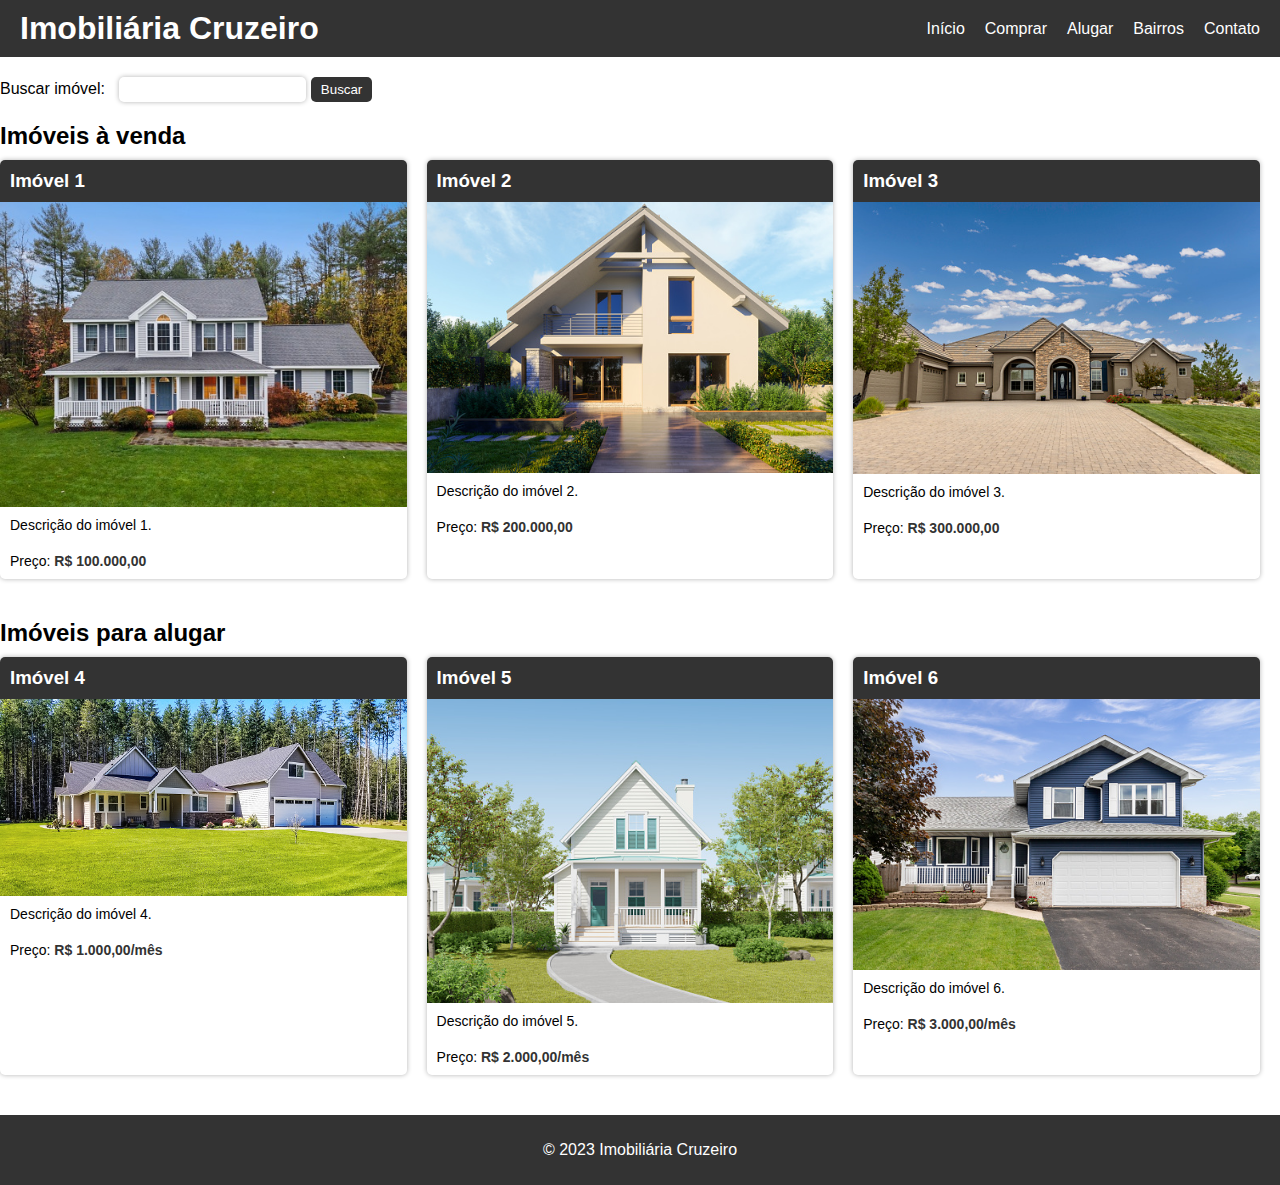
<file: Trabalho 2/index.html>
<!DOCTYPE html>
<html lang="pt-br">
<head>
    <meta charset="UTF-8">
    <meta name="viewport" content="width=device-width, initial-scale=1.0">
	<title>Imobiliária Cruzeiro</title>
    <link rel="stylesheet" href="style.css">
</head>
<body>
	<header>
		<h1>Imobiliária Cruzeiro</h1>
		<nav>
			<ul>
				<li><a href="index.html">Início</a></li>
				<li><a href="comprar.html">Comprar</a></li>
				<li><a href="alugar.html">Alugar</a></li>
				<li><a href="bairros.html">Bairros</a></li>
				<li><a href="contato.html">Contato</a></li>
			</ul>
		</nav>
	</header>

	<main>
		<form action="#" method="get">
			<label for="busca">Buscar imóvel:</label>
			<input type="search" id="busca" name="busca">
			<button type="submit">Buscar</button>
		</form>

		<section>
			<h2>Imóveis à venda</h2>
			<ul>
				<li>
					<h3>Imóvel 1</h3>
					<img src="imagem/imovel1.jpg" alt="Imagem do imóvel 1">
					<p>Descrição do imóvel 1.</p>
					<p>Preço: <span class="preco">R$ 100.000,00</span></p>
				</li>
				<li>
					<h3>Imóvel 2</h3>
					<img src="imagem/imovel2.jpg" alt="Imagem do imóvel 2">
					<p>Descrição do imóvel 2.</p>
					<p>Preço: <span class="preco">R$ 200.000,00</span></p>
				</li>
				<li>
					<h3>Imóvel 3</h3>
					<img src="imagem/imovel3.jpg" alt="Imagem do imóvel 3">
					<p>Descrição do imóvel 3.</p>
					<p>Preço: <span class="preco">R$ 300.000,00</span></p>
				</li>
			</ul>
		</section>
		
		<section>
			<h2>Imóveis para alugar</h2>
			<ul>
				<li>
					<h3>Imóvel 4</h3>
					<img src="imagem/imovel4.jpg" alt="Imagem do imóvel 4">
					<p>Descrição do imóvel 4.</p>
					<p>Preço: <span class="preco">R$ 1.000,00/mês</span></p>
				</li>
				<li>
					<h3>Imóvel 5</h3>
					<img src="imagem/imovel5.jpg" alt="Imagem do imóvel 5">
					<p>Descrição do imóvel 5.</p>
					<p>Preço: <span class="preco">R$ 2.000,00/mês
                    </span></p>
                </li>
                <li>
                <h3>Imóvel 6</h3>
                <img src="imagem/imovel6.jpg" alt="Imagem do imóvel 6">
                <p>Descrição do imóvel 6.</p>
                <p>Preço: <span class="preco">R$ 3.000,00/mês</span></p>
                </li>
                </ul>
                </section>
                </main>
                <footer>
                    <p>&copy; 2023 Imobiliária Cruzeiro</p>
                </footer>
            </body>
            </html>
</file>
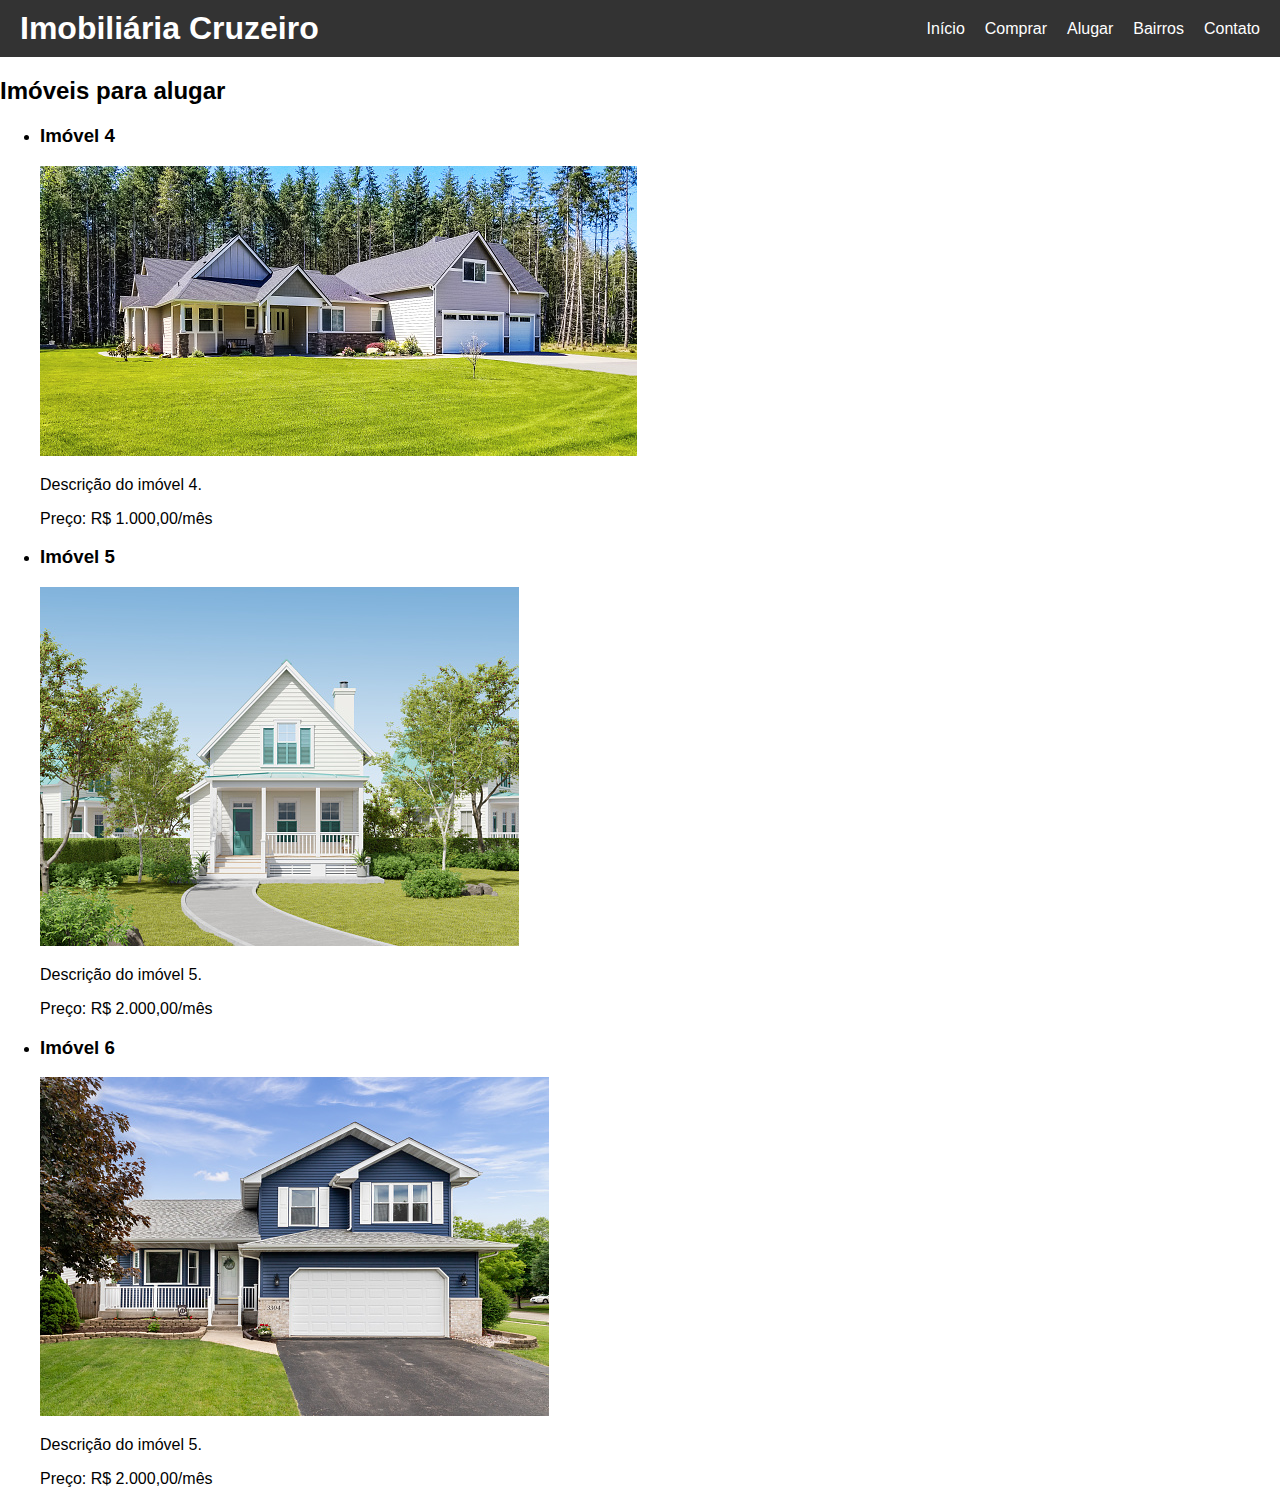
<file: Trabalho 2/alugar.html>
<!DOCTYPE html>
<html lang="pt-br">
<head>
    <meta charset="UTF-8">
    <meta name="viewport" content="width=device-width, initial-scale=1.0">
    <title>Alugar - Imobiliária Cruzeiro</title>
    <link href="style.css" rel="stylesheet">
</head>
<body>
<header>
    <h1>Imobiliária Cruzeiro</h1>
    <nav>
        <ul>
            <li><a href="index.html">Início</a></li>
            <li><a href="comprar.html">Comprar</a></li>
            <li><a href="alugar.html">Alugar</a></li>
            <li><a href="bairros.html">Bairros</a></li>
            <li><a href="contato.html">Contato</a></li>
        </ul>
    </nav>
</header>

<main>
    <h2>Imóveis para alugar</h2>
    <ul>
        <li>
            <h3>Imóvel 4</h3>
            <img src="imagem/imovel4.jpg" alt="Imagem do imóvel 4">
            <p>Descrição do imóvel 4.</p>
            <p>Preço: <span class="preco">R$ 1.000,00/mês</span></p>
        </li>
        <li>
            <h3>Imóvel 5</h3>
            <img src="imagem/imovel5.jpg" alt="Imagem do imóvel 5">
            <p>Descrição do imóvel 5.</p>
            <p>Preço: <span class="preco">R$ 2.000,00/mês</span></p>
        </li>
        <li>
            <h3>Imóvel 6</h3>
            <img src="imagem/imovel6.jpg" alt="Imagem do imóvel 5">
            <p>Descrição do imóvel 5.</p>
            <p>Preço: <span class="preco">R$ 2.000,00/mês</span></p>
        </li>
    </ul>
</main>
</body>
</html>
</file>
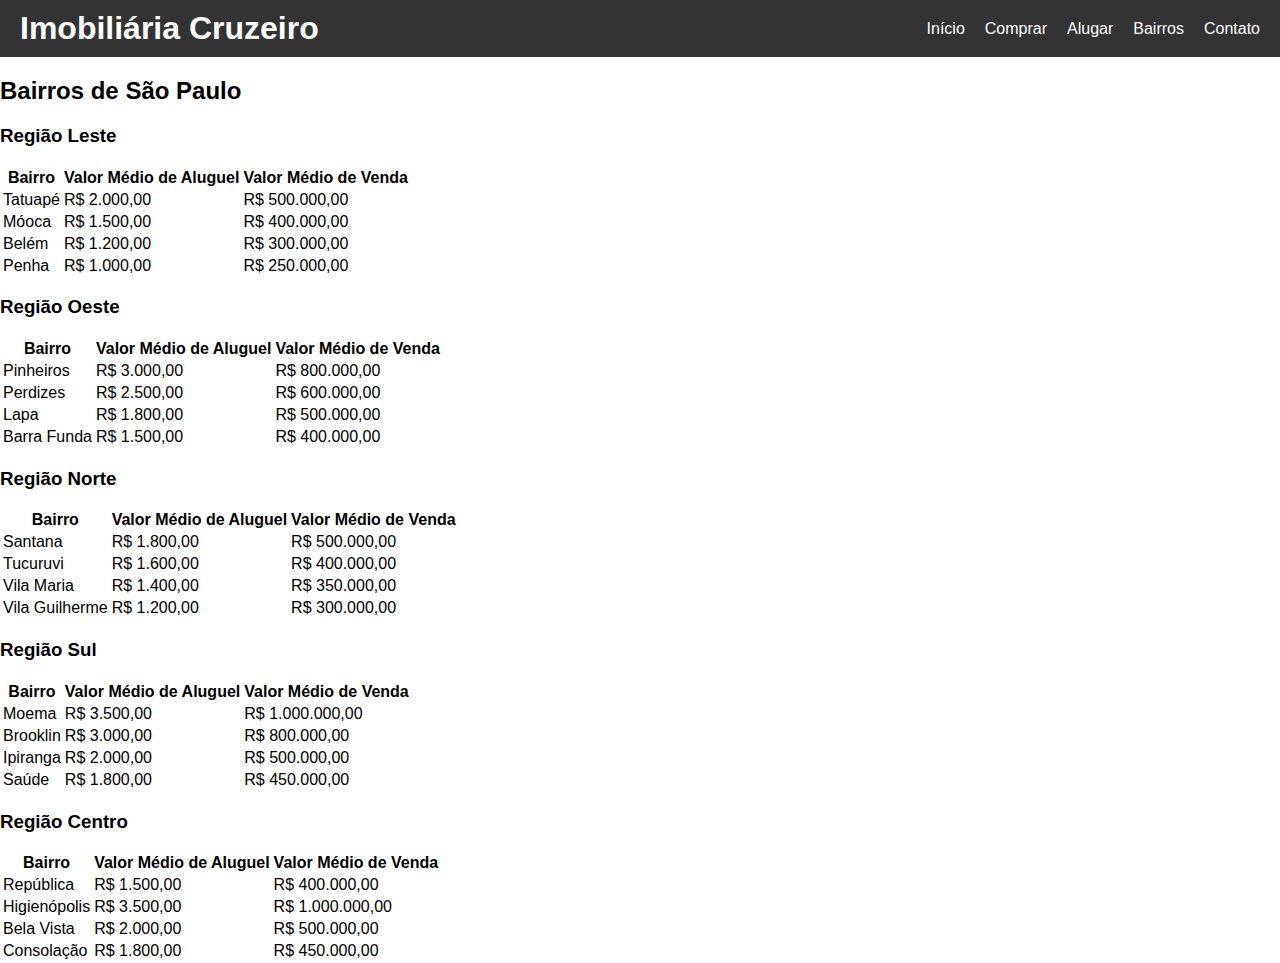
<file: Trabalho 2/bairros.html>
<!DOCTYPE html>
<html lang="pt-br">
<head>
    <meta charset="UTF-8">
    <meta name="viewport" content="width=device-width, initial-scale=1.0">
    <title>Bairros - Imobiliária Cruzeiro</title>
    <link href="style.css" rel="stylesheet">
</head>
<body>
<header>
    <h1>Imobiliária Cruzeiro</h1>
    <nav>
        <ul>
            <li><a href="index.html">Início</a></li>
            <li><a href="comprar.html">Comprar</a></li>
            <li><a href="alugar.html">Alugar</a></li>
            <li><a href="bairros.html">Bairros</a></li>
            <li><a href="contato.html">Contato</a></li>
        </ul>
    </nav>
</header>

<main>
    <h2>Bairros de São Paulo</h2>
    
    <h3>Região Leste</h3>
    <table>
        <thead>
            <tr>
                <th>Bairro</th>
                <th>Valor Médio de Aluguel</th>
                <th>Valor Médio de Venda</th>
            </tr>
        </thead>
        <tbody>
            <tr>
                <td>Tatuapé</td>
                <td>R$ 2.000,00</td>
                <td>R$ 500.000,00</td>
            </tr>
            <tr>
                <td>Móoca</td>
                <td>R$ 1.500,00</td>
                <td>R$ 400.000,00</td>
            </tr>
            <tr>
                <td>Belém</td>
                <td>R$ 1.200,00</td>
                <td>R$ 300.000,00</td>
            </tr>
            <tr>
                <td>Penha</td>
                <td>R$ 1.000,00</td>
                <td>R$ 250.000,00</td>
            </tr>
        </tbody>
    </table>
    
    <h3>Região Oeste</h3>
    <table>
        <thead>
            <tr>
                <th>Bairro</th>
                <th>Valor Médio de Aluguel</th>
                <th>Valor Médio de Venda</th>
            </tr>
        </thead>
        <tbody>
            <tr>
                <td>Pinheiros</td>
                <td>R$ 3.000,00</td>
                <td>R$ 800.000,00</td>
            </tr>
            <tr>
                <td>Perdizes</td>
                <td>R$ 2.500,00</td>
                <td>R$ 600.000,00</td>
            </tr>
            <tr>
                <td>Lapa</td>
                <td>R$ 1.800,00</td>
                <td>R$ 500.000,00</td>
            </tr>
            <tr>
                <td>Barra Funda</td>
                <td>R$ 1.500,00</td>
                <td>R$ 400.000,00</td>
            </tr>
        </tbody>
    </table>
    
    <h3>Região Norte</h3>
    <table>
        <thead>
            <tr>
                <th>Bairro</th>
                <th>Valor Médio de Aluguel</th>
                <th>Valor Médio de Venda</th>
            </tr>
        </thead>
        <tbody>
            <tr>
                <td>Santana</td>
                <td>R$ 1.800,00</td>
                <td>R$ 500.000,00</td>
            </tr>
            <tr>
                <td>Tucuruvi</td>
                <td>R$ 1.600,00</td>
                <td>R$ 400.000,00</td>
            </tr>
            <tr>
                <td>Vila Maria</td>
                <td>R$ 1.400,00</td>
                <td>R$ 350.000,00</td>
            </tr>
            <tr>
                <td>Vila Guilherme</td>
                <td>R$ 1.200,00</td>
                <td>R$ 300.000,00</td>
            </tr>
        </tbody>
    </table>

    <h3>Região Sul</h3>
    <table>
        <thead>
            <tr>
                <th>Bairro</th>
                <th>Valor Médio de Aluguel</th>
                <th>Valor Médio de Venda</th>
            </tr>
        </thead>
        <tbody>
            <tr>
                <td>Moema</td>
                <td>R$ 3.500,00</td>
                <td>R$ 1.000.000,00</td>
            </tr>
            <tr>
                <td>Brooklin</td>
                <td>R$ 3.000,00</td>
                <td>R$ 800.000,00</td>
            </tr>
            <tr>
                <td>Ipiranga</td>
                <td>R$ 2.000,00</td>
                <td>R$ 500.000,00</td>
            </tr>
            <tr>
                <td>Saúde</td>
                <td>R$ 1.800,00</td>
                <td>R$ 450.000,00</td>
            </tr>
        </tbody>
    </table>

    <h3>Região Centro</h3>
    <table>
        <thead>
            <tr>
                <th>Bairro</th>
                <th>Valor Médio de Aluguel</th>
                <th>Valor Médio de Venda</th>
            </tr>
        </thead>
        <tbody>
            <tr>
                <td>República</td>
                <td>R$ 1.500,00</td>
                <td>R$ 400.000,00</td>
            </tr>
            <tr>
                <td>Higienópolis</td>
                <td>R$ 3.500,00</td>
                <td>R$ 1.000.000,00</td>
            </tr>
            <tr>
                <td>Bela Vista</td>
                <td>R$ 2.000,00</td>
                <td>R$ 500.000,00</td>
            </tr>
            <tr>
                <td>Consolação</td>
                <td>R$ 1.800,00</td>
                <td>R$ 450.000,00</td>
            </tr>
        </tbody>
    </table>
</body>
</html>
</file>
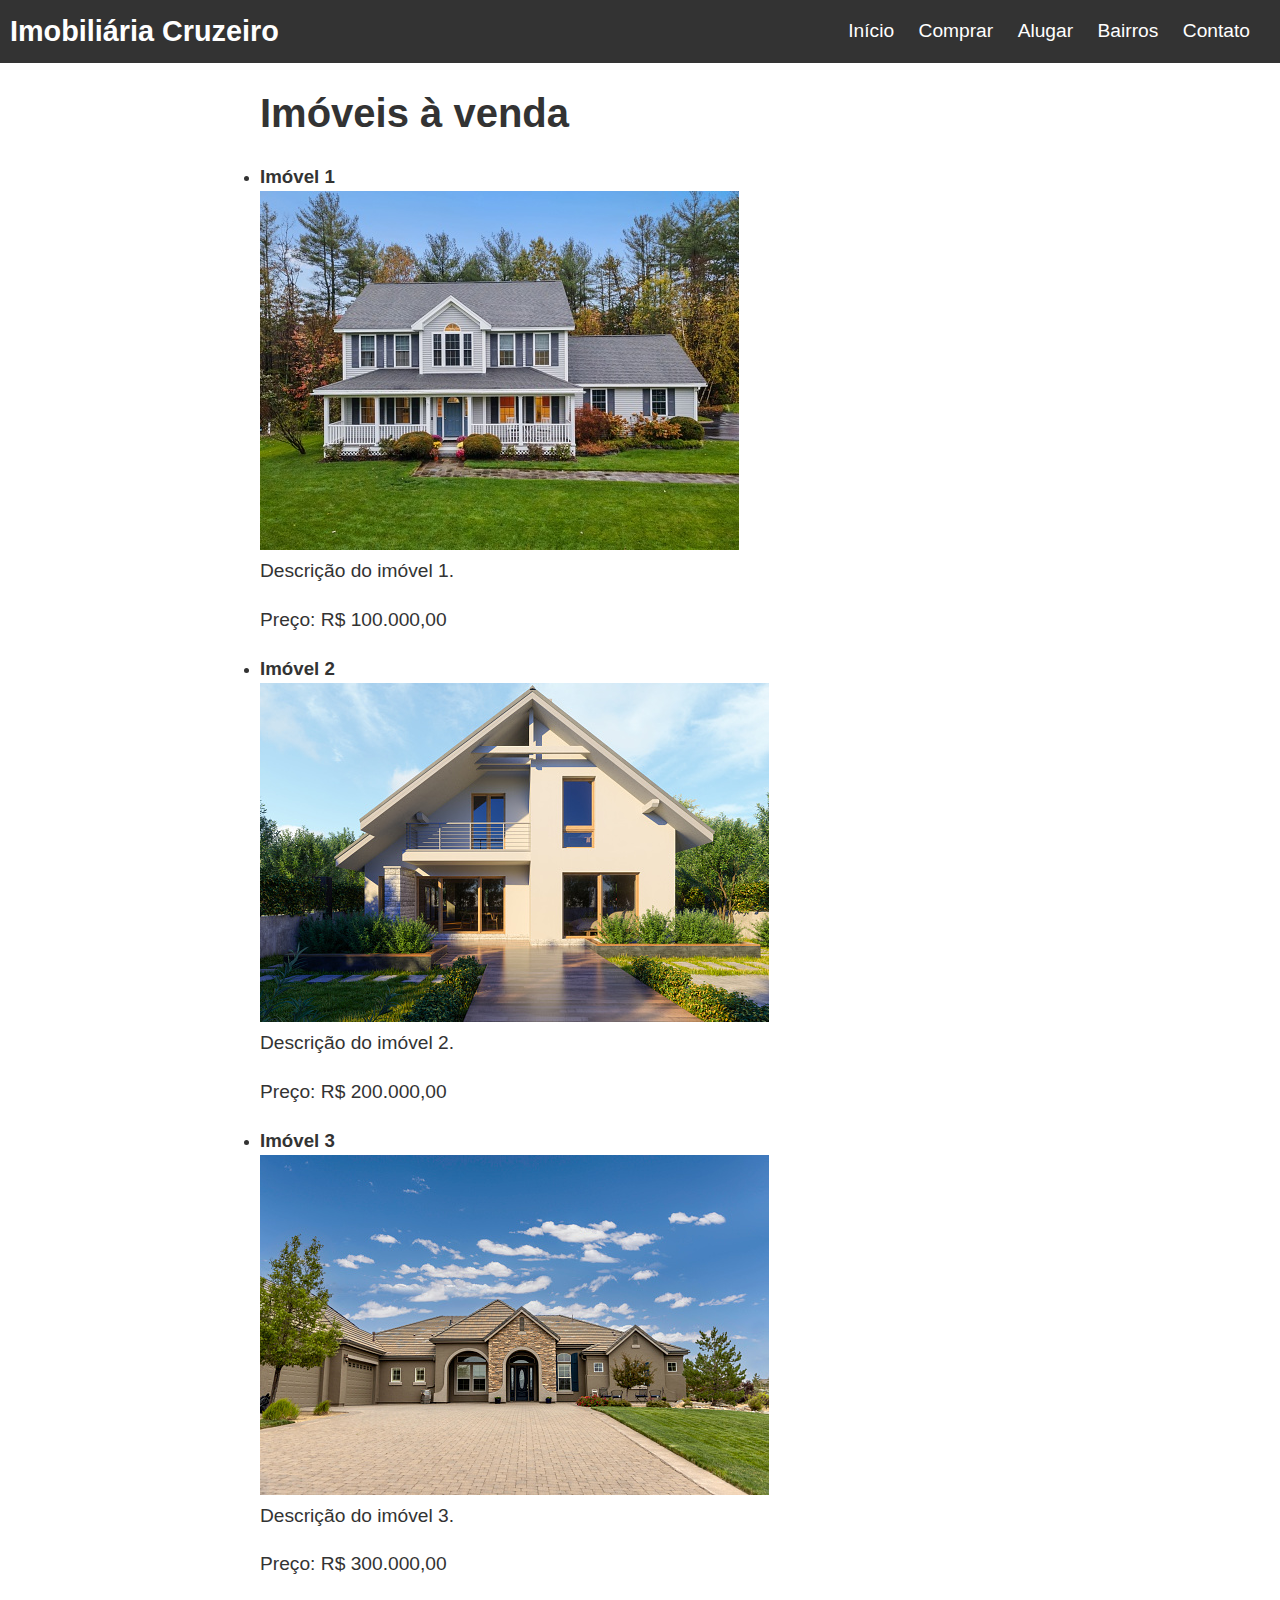
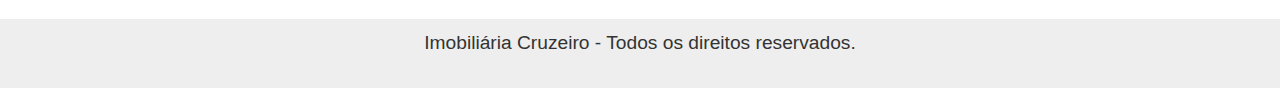
<file: Trabalho 2/comprar.html>
<!DOCTYPE html>
<html lang="pt-br">
<head>
    <meta charset="UTF-8">
    <meta name="viewport" content="width=device-width, initial-scale=1.0">
    <title>Comprar - Imobiliária Cruzeiro</title>
    <link href="comprar.css" rel="stylesheet">
</head>
<body>
<header>
    <h1>Imobiliária Cruzeiro</h1>
    <nav>
        <ul>
            <li><a href="index.html">Início</a></li>
            <li><a href="comprar.html">Comprar</a></li>
            <li><a href="alugar.html">Alugar</a></li>
            <li><a href="bairros.html">Bairros</a></li>
            <li><a href="contato.html">Contato</a></li>
        </ul>
    </nav>
</header>

<main>
    <h2>Imóveis à venda</h2>
    <ul>
        <li>
            <h3>Imóvel 1</h3>
            <img src="imagem/imovel1.jpg" alt="Imagem do imóvel 1">
            <p>Descrição do imóvel 1.</p>
            <p>Preço: R$ 100.000,00</p>
        </li>
        <li>
            <h3>Imóvel 2</h3>
            <img src="imagem/imovel2.jpg" alt="Imagem do imóvel 2">
            <p>Descrição do imóvel 2.</p>
            <p>Preço: R$ 200.000,00</p>
        </li>
        <li>
            <h3>Imóvel 3</h3>
            <img src="imagem/imovel3.jpg" alt="Imagem do imóvel 3">
            <p>Descrição do imóvel 3.</p>
            <p>Preço: R$ 300.000,00</p>
        </li>
    </ul>
</main>

<footer>
    <p>Imobiliária Cruzeiro - Todos os direitos reservados.</p>
</footer>
</body>
</html>
</file>
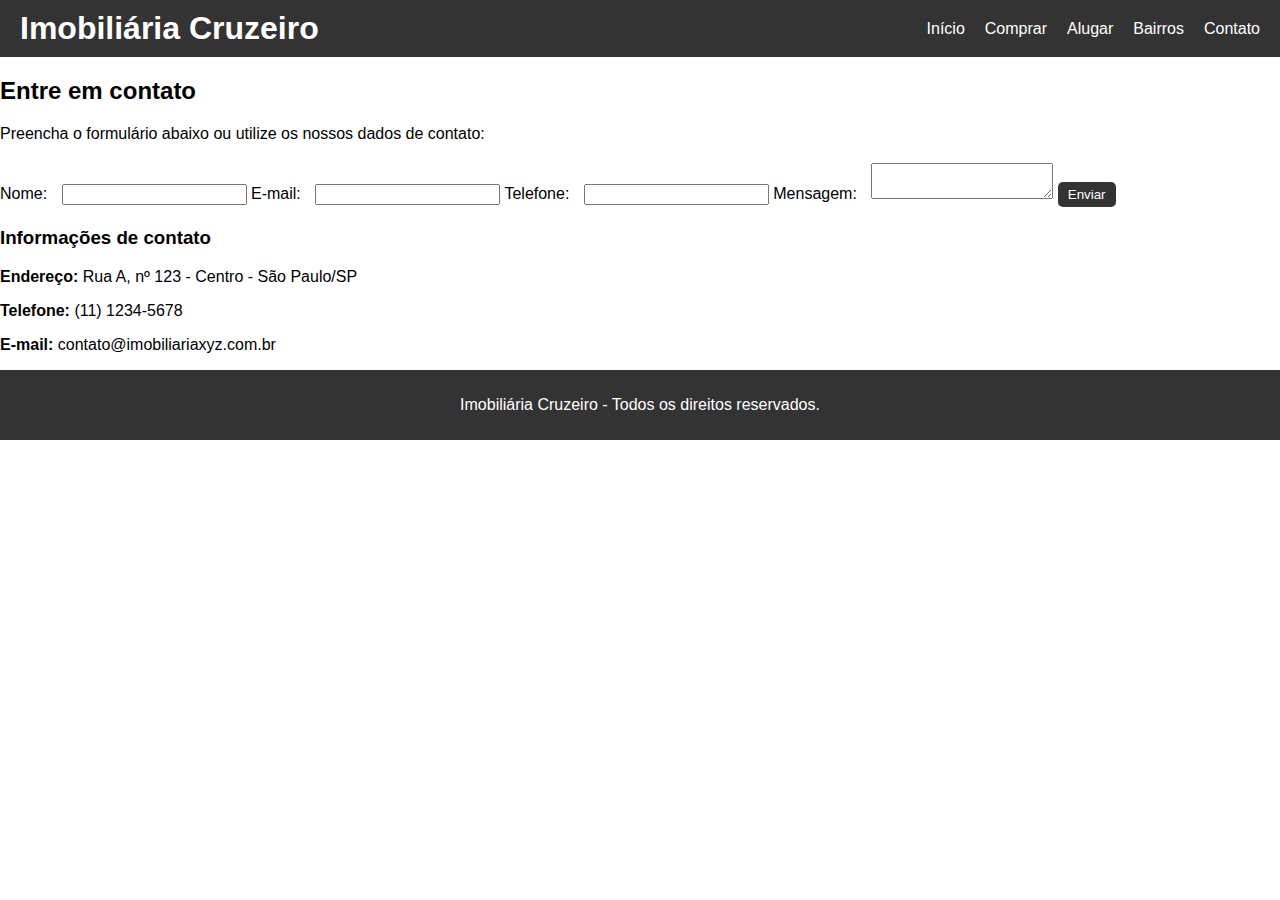
<file: Trabalho 2/contato.html>
<!DOCTYPE html>
<html lang="pt-br">
<head>
	<meta charset="UTF-8">
    <meta name="viewport" content="width=device-width, initial-scale=1.0">
	<title>Imobiliária Cruzeiro - Contato</title>
	<link href="style.css" rel="stylesheet">
</head>
<body>
	<header>
		<h1>Imobiliária Cruzeiro</h1>
		<nav>
			<ul>
				<li><a href="index.html">Início</a></li>
				<li><a href="comprar.html">Comprar</a></li>
				<li><a href="alugar.html">Alugar</a></li>
				<li><a href="bairros.html">Bairros</a></li>
				<li><a href="contato.html">Contato</a></li>
			</ul>
		</nav>
	</header>

	<main>
		<h2>Entre em contato</h2>
		<p>Preencha o formulário abaixo ou utilize os nossos dados de contato:</p>
		<div class="form-container">
			<form>
				<label for="nome">Nome:</label>
				<input type="text" id="nome" name="nome" required>

				<label for="email">E-mail:</label>
				<input type="email" id="email" name="email" required>

				<label for="telefone">Telefone:</label>
				<input type="tel" id="telefone" name="telefone" required>

				<label for="mensagem">Mensagem:</label>
				<textarea id="mensagem" name="mensagem" required></textarea>

				<button type="submit">Enviar</button>
			</form>

			<div class="contact-info">
				<h3>Informações de contato</h3>
				<p><strong>Endereço:</strong> Rua A, nº 123 - Centro - São Paulo/SP</p>
				<p><strong>Telefone:</strong> (11) 1234-5678</p>
				<p><strong>E-mail:</strong> contato@imobiliariaxyz.com.br</p>
			</div>
		</div>
	</main>

	<footer>
		<p>Imobiliária Cruzeiro - Todos os direitos reservados.</p>
	</footer>
</body>
</html>
</file>
<file: Trabalho 2/style.css>
/* Estilos para o corpo da página */
body {
    font-family: Arial, sans-serif;
    margin: 0;
    padding: 0;
  }
  
  /* Estilos para o cabeçalho da página */
  header {
    background-color: #333;
    color: #fff;
    display: flex;
    justify-content: space-between;
    align-items: center;
    padding: 10px 20px;
  }
  
  header h1 {
    margin: 0;
  }
  
  nav ul {
    list-style: none;
    margin: 0;
    padding: 0;
    display: flex;
  }
  
  nav li {
    margin-left: 20px;
  }
  
  nav a {
    color: #fff;
    text-decoration: none;
  }
  
  /* Estilos para o formulário de busca */
  form {
    margin: 20px 0;
  }
  
  label {
    margin-right: 10px;
  }
  
  input[type="search"] {
    padding: 5px;
    border-radius: 5px;
    border: none;
    box-shadow: 0 0 5px rgba(0, 0, 0, 0.3);
  }
  
  button[type="submit"] {
    padding: 5px 10px;
    background-color: #333;
    color: #fff;
    border: none;
    border-radius: 5px;
    cursor: pointer;
  }
  
  /* Estilos para as seções de imóveis */
  section {
    margin: 20px 0;
  }
  
  section h2 {
    margin-bottom: 10px;
  }
  
  section ul {
    list-style: none;
    margin: 0;
    padding: 0;
    display: flex;
    flex-wrap: wrap;
  }
  
  section li {
    margin-right: 20px;
    margin-bottom: 20px;
    width: calc(33.33% - 20px);
    box-shadow: 0 0 5px rgba(0, 0, 0, 0.3);
    border-radius: 5px;
    overflow: hidden;
  }
  
  section li:last-child {
    margin-right: 0;
  }
  
  section li h3 {
    margin: 0;
    padding: 10px;
    background-color: #333;
    color: #fff;
  }
  
  section li img {
    display: block;
    width: 100%;
  }
  
  section li p {
    margin: 0;
    padding: 10px;
    font-size: 14px;
  }
  
  section li p .preco {
    font-weight: bold;
    color: #333;
  }
  
  /* Estilos para o rodapé da página */
  footer {
    background-color: #333;
    color: #fff;
    text-align: center;
    padding: 10px 0;
  }
</file>
<file: Trabalho 2/comprar.css>
/* Reset de estilos */
* {
    box-sizing: border-box;
    margin: 0;
    padding: 0;
}

/* Estilo geral */
body {
    font-family: 'Segoe UI', Tahoma, Geneva, Verdana, sans-serif;
    line-height: 1.5;
    color: #333;
    background-color: #fff;
}

/* Cabeçalho */
header {
    background-color: #333;
    color: #fff;
    display: flex;
    justify-content: space-between;
    align-items: center;
    padding: 10px;
}

header h1 {
    margin: 0;
    font-size: 1.8rem;
}

nav ul {
    list-style: none;
    margin: 0;
    padding: 0;
}

nav li {
    display: inline-block;
    margin-right: 20px;
}

nav a {
    color: #fff;
    text-decoration: none;
    font-size: 1.2rem;
}

/* Conteúdo principal */
main {
    max-width: 800px;
    margin: 0 auto;
    padding: 20px;
}

h2 {
    font-size: 2.5rem;
    margin-bottom: 20px;
}

p {
    font-size: 1.2rem;
    margin-bottom: 20px;
}

.form-container {
    display: flex;
    flex-wrap: wrap;
    justify-content: space-between;
}

form label {
    display: block;
    font-size: 1.2rem;
    margin-bottom: 10px;
}

form input, form textarea {
    display: block;
    width: 100%;
    padding: 10px;
    border: 1px solid #ccc;
    border-radius: 5px;
    margin-bottom: 20px;
    font-size: 1.2rem;
}

form input:focus, form textarea:focus {
    border-color: #333;
}

form button[type="submit"] {
    background-color: #333;
    color: #fff;
    padding: 10px 20px;
    border: none;
    border-radius: 5px;
    cursor: pointer;
    font-size: 1.2rem;
    transition: background-color 0.3s ease-in-out;
}

form button[type="submit"]:hover {
    background-color: #4c4c4c;
}

.contact-info {
    margin-top: 30px;
    font-size: 1.2rem;
}

/* Rodapé */
footer {
    background-color: #eee;
    text-align: center;
    padding: 10px;
    font-size: 1.2rem;
}
</file>
